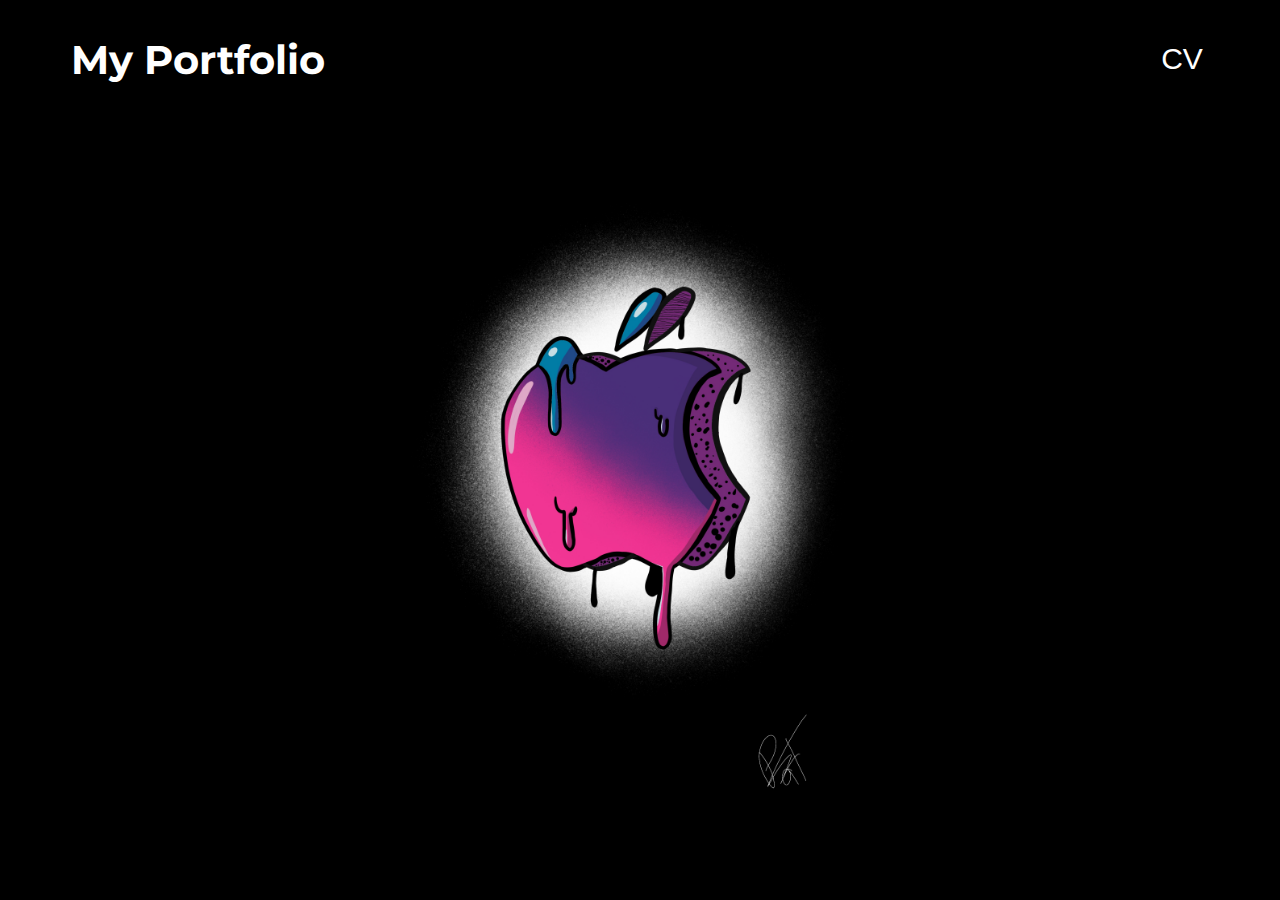
<file: index.html>
<!DOCTYPE html>
<html>
<title>PORTFOLIO</title>
    <head>
        <meta charset="UTF-8">
    <meta name="viewport" content="width=device-width, initial-scale=1.0">
    <link rel="stylesheet" type="text/css" href="css/style.css" />
    </head>
    <header>
        <h1>My Portfolio</h1>
        <div class="navbar">
            <a class="lien" href="aboutme.html"><button>CV</button></a>
            
    </header>
    
<body>
<div class="slideshow-container">

    
  <div class="mySlides fade">
    <img src="images/graffitii.JPG" >


       </div>
       <div class="mySlides fade">
      <img src="images/redhood.JPG" >
      </div>
  
    <div class="mySlides fade">
      <img src="images/tiger.JPG" >
      </div>
  

      <div class="mySlides fade">
          <img src="images/area51.JPG"  >
             </div>

    <div class="mySlides fade">
     <img src="images/alien.JPG" >
      </div>

      <div class="mySlides fade">
        <img src="images/skull.jpg" >
         </div>
   
   

    
  
    
    <div style="text-align:center">
    <span class="dot" onclick="currentSlide(1)"></span> 
    <span class="dot" onclick="currentSlide(2)"></span> 
    <span class="dot" onclick="currentSlide(3)"></span> 
    <span class="dot" onclick="currentSlide(4)"></span> 
    <span class="dot" onclick="currentSlide(5)"></span> 
    <span class="dot" onclick="currentSlide(6)"></span> 
  </div>

</body>

    <script type="text/javascript" src="script.js"></script>
</html>
</file>
<file: css/style.css>
@import url("https://fonts.googleapis.com/css?family=Montserrat:400,500,700&display=swap");

body {
  background : black
}

h1{
   
    font-family: 'Montserrat', sans-serif;
     color:white;
     font-size:40px;
     }

header {
    display:flex;
    justify-content: space-between;
    align-items: center;
    padding:0 5%;
    
}.navbar {
    display:flex;
    
    align-items: center;
}
button{
    
    background: black;
     font-size: 30px;
     color: white;
     border: none;
     cursor: pointer;
     transition: all 0.3s ease 0s;
     }

button:hover {
    text-decoration:underline ;
}
 * {box-sizing:border-box}



.slideshow-container {
  max-width: 500px;
  position: relative;
  margin: auto;
  margin-top:40px;
}


.mySlides {
  display: none;
  
}
img {
  height: 700px;
  width: 500px;
}




.active, .dot:hover {
  background-color: #717171;
}


.fade {
  -webkit-animation-name: fade;
  -webkit-animation-duration: 1s;
  animation-name: fade;
  animation-duration: 1s;
}

@-webkit-keyframes fade {
  from {opacity: .4} 
  to {opacity: 1}
}

@keyframes fade {
  from {opacity: .4} 
  to {opacity: 1}
}
</file>
